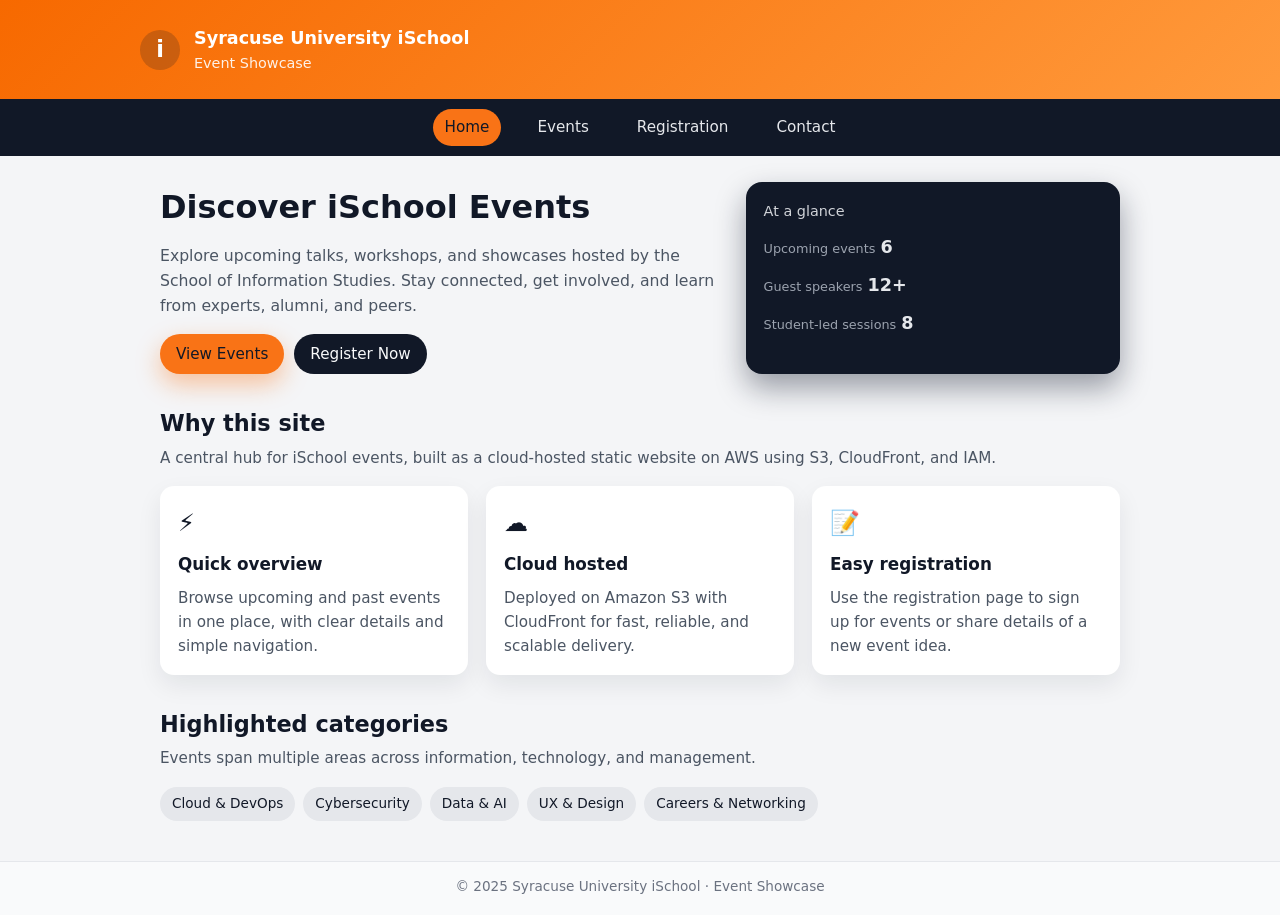
<file: frontend/index.html>
<!DOCTYPE html>
<html lang="en">
<head>
    <meta charset="UTF-8">
    <meta name="viewport" content="width=device-width, initial-scale=1.0">
    <title>iSchool Event Showcase</title>
    <link rel="stylesheet" href="styles.css">
</head>
<body>
<header class="site-header">
    <div class="brand">
        <div class="brand-logo">i</div>
        <div class="brand-text">
            <span class="brand-title">Syracuse University iSchool</span>
            <span class="brand-subtitle">Event Showcase</span>
        </div>
    </div>
</header>

<nav class="site-nav">
    <a class="nav-link active" href="index.html">Home</a>
    <a class="nav-link" href="events.html">Events</a>
    <a class="nav-link" href="registration.html">Registration</a>
    <a class="nav-link" href="contact.html">Contact</a>
</nav>

<main class="main-container">
    <section class="hero">
        <div class="hero-text">
            <h1>Discover iSchool Events</h1>
            <p>Explore upcoming talks, workshops, and showcases hosted by the School of Information Studies. Stay connected, get involved, and learn from experts, alumni, and peers.</p>
            <div class="hero-actions">
                <a href="events.html" class="btn primary">View Events</a>
                <a href="registration.html" class="btn ghost">Register Now</a>
            </div>
        </div>
        <div class="hero-panel">
            <div class="hero-panel-title">At a glance</div>
            <ul class="hero-stats">
                <li>
                    <span class="stat-label">Upcoming events</span>
                    <span class="stat-value">6</span>
                </li>
                <li>
                    <span class="stat-label">Guest speakers</span>
                    <span class="stat-value">12+</span>
                </li>
                <li>
                    <span class="stat-label">Student-led sessions</span>
                    <span class="stat-value">8</span>
                </li>
            </ul>
        </div>
    </section>

    <section class="section">
        <div class="section-header">
            <h2>Why this site</h2>
            <p>A central hub for iSchool events, built as a cloud-hosted static website on AWS using S3, CloudFront, and IAM.</p>
        </div>
        <div class="grid-3">
            <article class="card feature">
                <div class="feature-icon">⚡</div>
                <h3>Quick overview</h3>
                <p>Browse upcoming and past events in one place, with clear details and simple navigation.</p>
            </article>
            <article class="card feature">
                <div class="feature-icon">☁️</div>
                <h3>Cloud hosted</h3>
                <p>Deployed on Amazon S3 with CloudFront for fast, reliable, and scalable delivery.</p>
            </article>
            <article class="card feature">
                <div class="feature-icon">📝</div>
                <h3>Easy registration</h3>
                <p>Use the registration page to sign up for events or share details of a new event idea.</p>
            </article>
        </div>
    </section>

    <section class="section">
        <div class="section-header">
            <h2>Highlighted categories</h2>
            <p>Events span multiple areas across information, technology, and management.</p>
        </div>
        <div class="pill-row">
            <span class="pill">Cloud & DevOps</span>
            <span class="pill">Cybersecurity</span>
            <span class="pill">Data & AI</span>
            <span class="pill">UX & Design</span>
            <span class="pill">Careers & Networking</span>
        </div>
    </section>
</main>

<footer class="site-footer">
    <p>© 2025 Syracuse University iSchool · Event Showcase</p>
</footer>
</body>
</html>
</file>
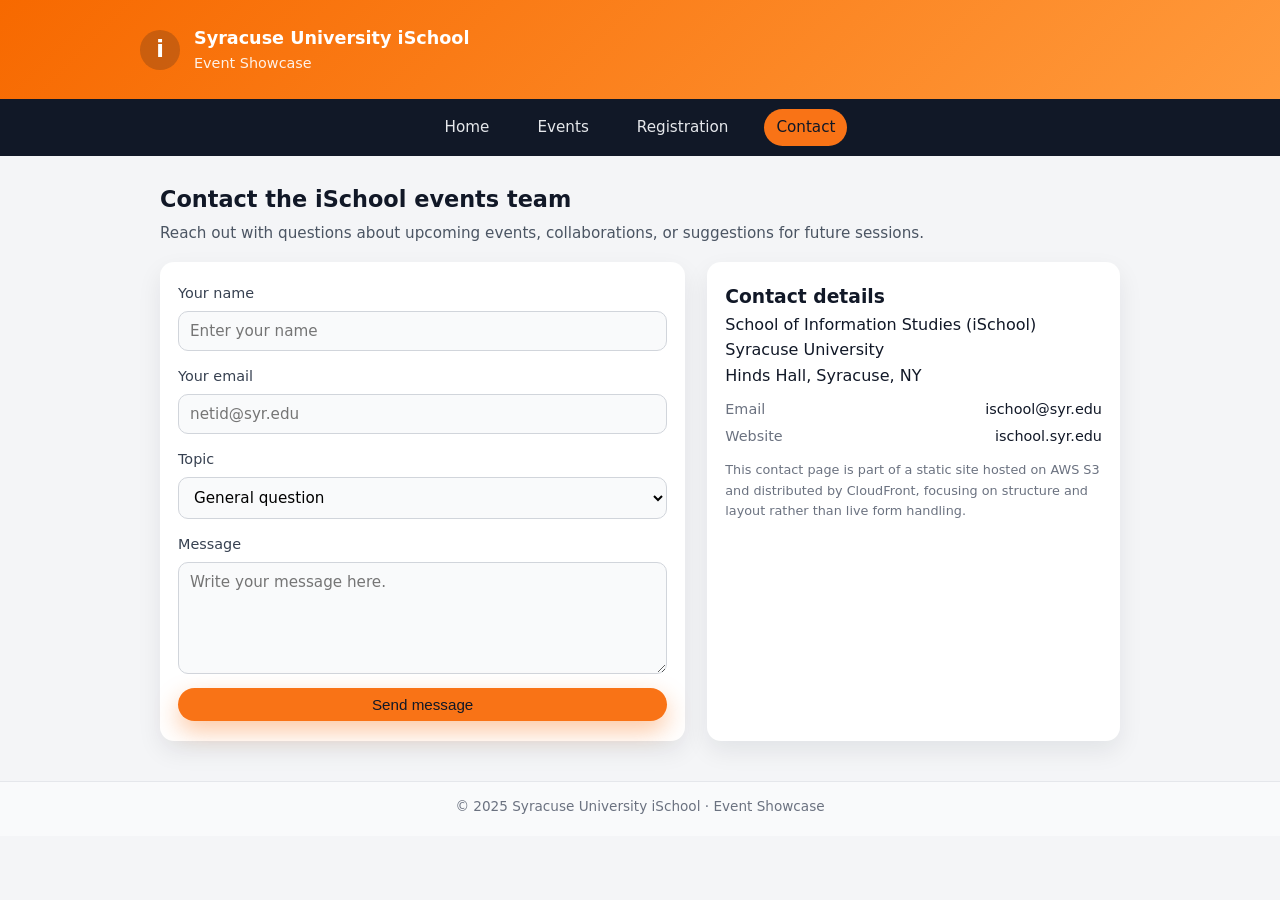
<file: frontend/contact.html>
<!DOCTYPE html>
<html lang="en">
<head>
    <meta charset="UTF-8">
    <meta name="viewport" content="width=device-width, initial-scale=1.0">
    <title>Contact iSchool</title>
    <link rel="stylesheet" href="styles.css">
</head>
<body>
<header class="site-header">
    <div class="brand">
        <div class="brand-logo">i</div>
        <div class="brand-text">
            <span class="brand-title">Syracuse University iSchool</span>
            <span class="brand-subtitle">Event Showcase</span>
        </div>
    </div>
</header>

<nav class="site-nav">
    <a class="nav-link" href="index.html">Home</a>
    <a class="nav-link" href="events.html">Events</a>
    <a class="nav-link" href="registration.html">Registration</a>
    <a class="nav-link active" href="contact.html">Contact</a>
</nav>

<main class="main-container">
    <section class="section">
        <div class="section-header">
            <h2>Contact the iSchool events team</h2>
            <p>Reach out with questions about upcoming events, collaborations, or suggestions for future sessions.</p>
        </div>

        <div class="layout-two-columns">
            <div class="card form-card">
                <form>
                    <div class="field">
                        <label for="cname">Your name</label>
                        <input id="cname" type="text" placeholder="Enter your name">
                    </div>

                    <div class="field">
                        <label for="cemail">Your email</label>
                        <input id="cemail" type="email" placeholder="netid@syr.edu">
                    </div>

                    <div class="field">
                        <label for="topic">Topic</label>
                        <select id="topic">
                            <option>General question</option>
                            <option>Event details</option>
                            <option>Accessibility request</option>
                            <option>Collaboration or sponsorship</option>
                        </select>
                    </div>

                    <div class="field">
                        <label for="cmessage">Message</label>
                        <textarea id="cmessage" rows="5" placeholder="Write your message here."></textarea>
                    </div>

                    <button type="submit" class="btn primary full-width">Send message</button>
                </form>
            </div>

            <div class="card info-card">
                <h3>Contact details</h3>
                <p>School of Information Studies (iSchool)</p>
                <p>Syracuse University</p>
                <p>Hinds Hall, Syracuse, NY</p>
                <div class="contact-items">
                    <div class="contact-item">
                        <span class="contact-label">Email</span>
                        <span class="contact-value">ischool@syr.edu</span>
                    </div>
                    <div class="contact-item">
                        <span class="contact-label">Website</span>
                        <span class="contact-value">ischool.syr.edu</span>
                    </div>
                </div>
                <p class="info-note">This contact page is part of a static site hosted on AWS S3 and distributed by CloudFront, focusing on structure and layout rather than live form handling.</p>
            </div>
        </div>
    </section>
</main>

<footer class="site-footer">
    <p>© 2025 Syracuse University iSchool · Event Showcase</p>
</footer>
</body>
</html>
</file>
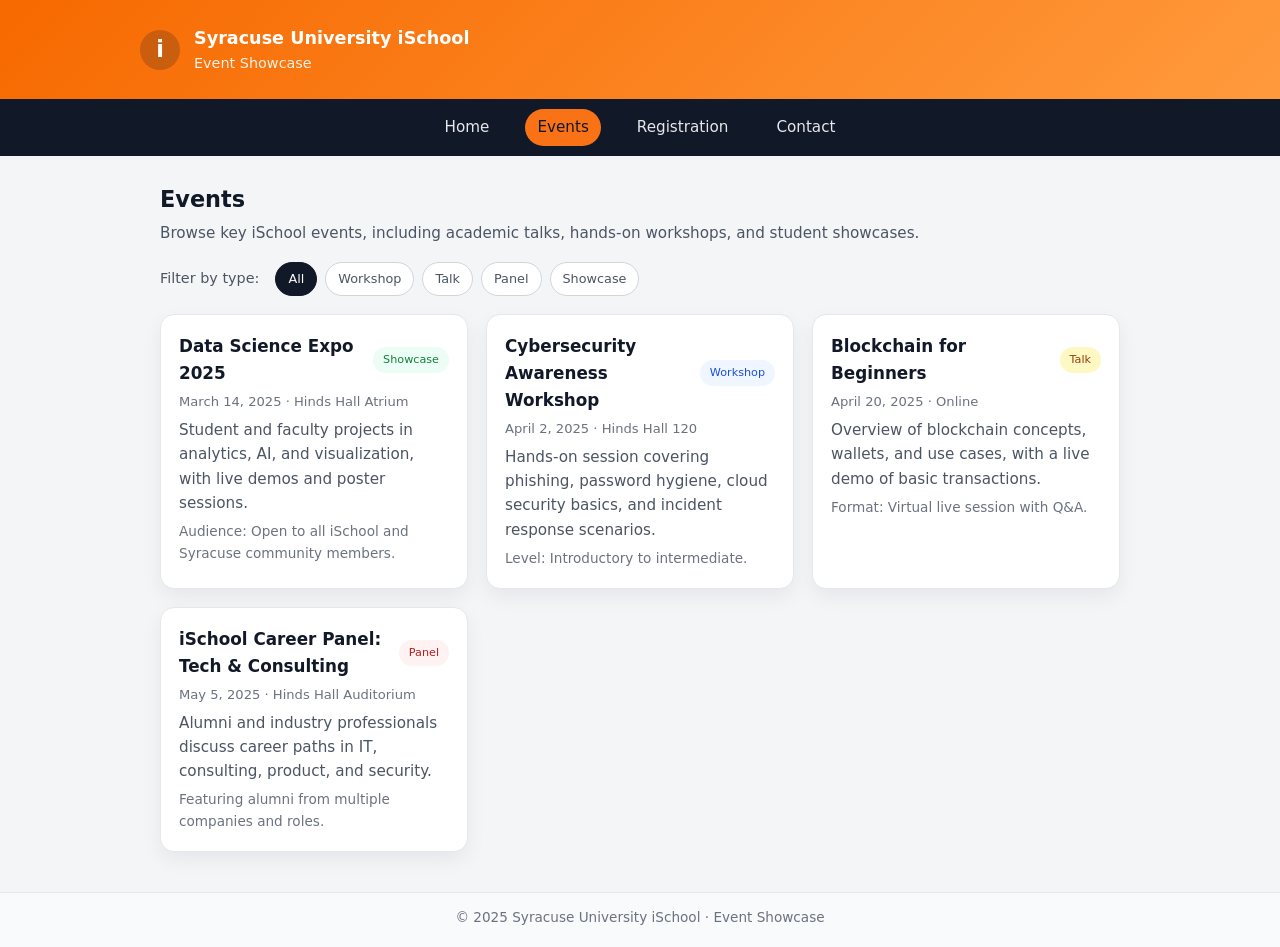
<file: frontend/events.html>
<!DOCTYPE html>
<html lang="en">
<head>
    <meta charset="UTF-8">
    <meta name="viewport" content="width=device-width, initial-scale=1.0">
    <title>iSchool Events</title>
    <link rel="stylesheet" href="styles.css">
</head>
<body>
<header class="site-header">
    <div class="brand">
        <div class="brand-logo">i</div>
        <div class="brand-text">
            <span class="brand-title">Syracuse University iSchool</span>
            <span class="brand-subtitle">Event Showcase</span>
        </div>
    </div>
</header>

<nav class="site-nav">
    <a class="nav-link" href="index.html">Home</a>
    <a class="nav-link active" href="events.html">Events</a>
    <a class="nav-link" href="registration.html">Registration</a>
    <a class="nav-link" href="contact.html">Contact</a>
</nav>

<main class="main-container">
    <section class="section">
        <div class="section-header">
            <h2>Events</h2>
            <p>Browse key iSchool events, including academic talks, hands-on workshops, and student showcases.</p>
        </div>

        <div class="filter-bar">
            <span class="filter-label">Filter by type:</span>
            <div class="filter-chips">
                <span class="chip chip-active">All</span>
                <span class="chip">Workshop</span>
                <span class="chip">Talk</span>
                <span class="chip">Panel</span>
                <span class="chip">Showcase</span>
            </div>
        </div>

        <div class="grid-events">
            <article class="event-card">
                <div class="event-top-row">
                    <h3>Data Science Expo 2025</h3>
                    <span class="event-badge">Showcase</span>
                </div>
                <p class="event-meta">March 14, 2025 · Hinds Hall Atrium</p>
                <p class="event-desc">Student and faculty projects in analytics, AI, and visualization, with live demos and poster sessions.</p>
                <p class="event-extra">Audience: Open to all iSchool and Syracuse community members.</p>
            </article>

            <article class="event-card">
                <div class="event-top-row">
                    <h3>Cybersecurity Awareness Workshop</h3>
                    <span class="event-badge workshop">Workshop</span>
                </div>
                <p class="event-meta">April 2, 2025 · Hinds Hall 120</p>
                <p class="event-desc">Hands-on session covering phishing, password hygiene, cloud security basics, and incident response scenarios.</p>
                <p class="event-extra">Level: Introductory to intermediate.</p>
            </article>

            <article class="event-card">
                <div class="event-top-row">
                    <h3>Blockchain for Beginners</h3>
                    <span class="event-badge talk">Talk</span>
                </div>
                <p class="event-meta">April 20, 2025 · Online</p>
                <p class="event-desc">Overview of blockchain concepts, wallets, and use cases, with a live demo of basic transactions.</p>
                <p class="event-extra">Format: Virtual live session with Q&A.</p>
            </article>

            <article class="event-card">
                <div class="event-top-row">
                    <h3>iSchool Career Panel: Tech & Consulting</h3>
                    <span class="event-badge panel">Panel</span>
                </div>
                <p class="event-meta">May 5, 2025 · Hinds Hall Auditorium</p>
                <p class="event-desc">Alumni and industry professionals discuss career paths in IT, consulting, product, and security.</p>
                <p class="event-extra">Featuring alumni from multiple companies and roles.</p>
            </article>
        </div>
    </section>
</main>

<footer class="site-footer">
    <p>© 2025 Syracuse University iSchool · Event Showcase</p>
</footer>
</body>
</html>
</file>
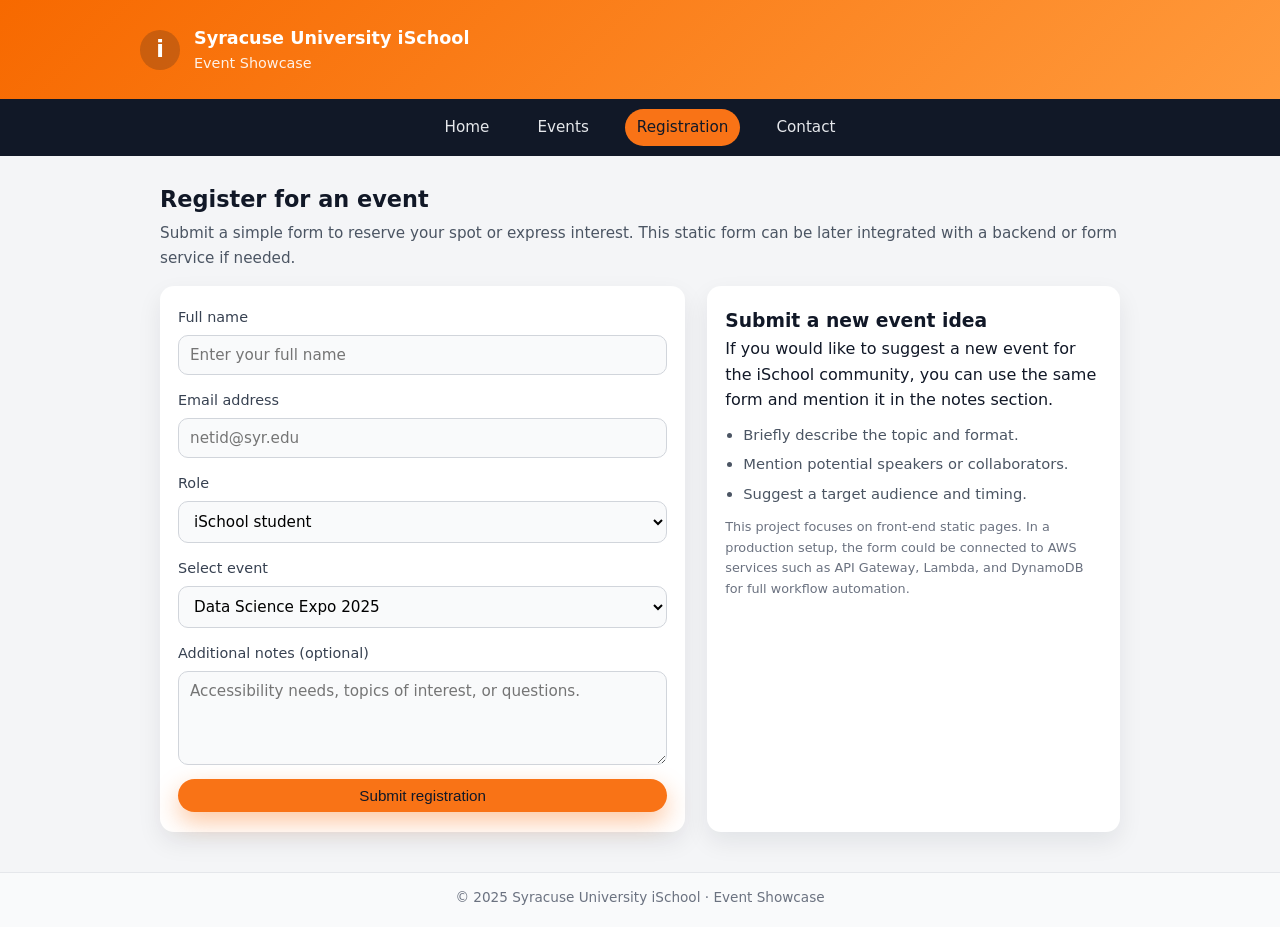
<file: frontend/registration.html>
<!DOCTYPE html>
<html lang="en">
<head>
    <meta charset="UTF-8">
    <meta name="viewport" content="width=device-width, initial-scale=1.0">
    <title>Event Registration</title>
    <link rel="stylesheet" href="styles.css">
</head>
<body>
<header class="site-header">
    <div class="brand">
        <div class="brand-logo">i</div>
        <div class="brand-text">
            <span class="brand-title">Syracuse University iSchool</span>
            <span class="brand-subtitle">Event Showcase</span>
        </div>
    </div>
</header>

<nav class="site-nav">
    <a class="nav-link" href="index.html">Home</a>
    <a class="nav-link" href="events.html">Events</a>
    <a class="nav-link active" href="registration.html">Registration</a>
    <a class="nav-link" href="contact.html">Contact</a>
</nav>

<main class="main-container">
    <section class="section">
        <div class="section-header">
            <h2>Register for an event</h2>
            <p>Submit a simple form to reserve your spot or express interest. This static form can be later integrated with a backend or form service if needed.</p>
        </div>

        <div class="layout-two-columns">
            <div class="card form-card">
                <form id="registrationForm">
                    <div class="field">
                        <label for="name">Full name</label>
                        <input id="name" name="name" type="text" placeholder="Enter your full name" required>
                    </div>

                    <div class="field">
                        <label for="email">Email address</label>
                        <input id="email" name="email" type="email" placeholder="netid@syr.edu" required>
                    </div>

                    <div class="field">
                        <label for="role">Role</label>
                        <select id="role" name="role">
                            <option value="iSchool student">iSchool student</option>
                            <option value="Non-iSchool student">Non-iSchool student</option>
                            <option value="Faculty or staff">Faculty or staff</option>
                            <option value="Alumni">Alumni</option>
                            <option value="Guest">Guest</option>
                        </select>
                    </div>

                    <div class="field">
                        <label for="event">Select event</label>
                        <select id="event" name="selectedEvent">
                            <option>Data Science Expo 2025</option>
                            <option>Cybersecurity Awareness Workshop</option>
                            <option>Blockchain for Beginners</option>
                            <option>Career Panel: Tech & Consulting</option>
                        </select>
                    </div>

                    <div class="field">
                        <label for="notes">Additional notes (optional)</label>
                        <textarea id="notes" name="notes" rows="4" placeholder="Accessibility needs, topics of interest, or questions."></textarea>
                    </div>

                    <button type="submit" class="btn primary full-width">Submit registration</button>
                </form>

            </div>

            <div class="card info-card">
                <h3>Submit a new event idea</h3>
                <p>If you would like to suggest a new event for the iSchool community, you can use the same form and mention it in the notes section.</p>
                <ul class="info-list">
                    <li>Briefly describe the topic and format.</li>
                    <li>Mention potential speakers or collaborators.</li>
                    <li>Suggest a target audience and timing.</li>
                </ul>
                <p class="info-note">This project focuses on front-end static pages. In a production setup, the form could be connected to AWS services such as API Gateway, Lambda, and DynamoDB for full workflow automation.</p>
            </div>
        </div>
    </section>
</main>

<footer class="site-footer">
    <p>© 2025 Syracuse University iSchool · Event Showcase</p>
</footer>
<script>
document.getElementById("registrationForm").addEventListener("submit", async function (e) {
    e.preventDefault();

    const formData = {
        name: document.getElementById("name").value,
        email: document.getElementById("email").value,
        selectedEvent: document.getElementById("event").value,
        role: document.getElementById("role").value,
        notes: document.getElementById("notes").value
    };

    try {
        const response = await fetch("https://vfi4lnils4.execute-api.us-east-2.amazonaws.com/register", {
            method: "POST",
            headers: {
                "Content-Type": "application/json"
            },
            body: JSON.stringify(formData)
        });

        const result = await response.json();
        alert(result.message || "Registration successful!");

    } catch (error) {
        alert("An error occurred. Please try again.");
        console.error(error);
    }
});
</script>

</body>
</html>
</file>
<file: frontend/styles.css>
* {
    box-sizing: border-box;
    margin: 0;
    padding: 0;
}

body {
    font-family: system-ui, -apple-system, BlinkMacSystemFont, "Segoe UI", sans-serif;
    background: #f4f5f7;
    color: #111827;
    line-height: 1.6;
}

.site-header {
    background: linear-gradient(135deg, #f76900, #ff9a3c);
    padding: 24px 20px;
    box-shadow: 0 2px 14px rgba(0, 0, 0, 0.15);
}

.brand {
    max-width: 1000px;
    margin: 0 auto;
    display: flex;
    align-items: center;
    gap: 14px;
    color: #ffffff;
}

.brand-logo {
    width: 40px;
    height: 40px;
    border-radius: 999px;
    background: rgba(17, 24, 39, 0.2);
    display: flex;
    align-items: center;
    justify-content: center;
    font-weight: 700;
    font-size: 1.4rem;
}

.brand-text {
    display: flex;
    flex-direction: column;
}

.brand-title {
    font-size: 1.1rem;
    font-weight: 600;
}

.brand-subtitle {
    font-size: 0.9rem;
    opacity: 0.9;
}

.site-nav {
    background: #111827;
    display: flex;
    justify-content: center;
    gap: 24px;
    padding: 10px 20px;
    flex-wrap: wrap;
}

.nav-link {
    color: #e5e7eb;
    text-decoration: none;
    font-size: 0.95rem;
    padding: 6px 12px;
    border-radius: 999px;
    transition: background 0.15s ease, color 0.15s ease, transform 0.1s ease;
}

.nav-link:hover {
    background: #f97316;
    color: #111827;
    transform: translateY(-1px);
}

.nav-link.active {
    background: #f97316;
    color: #111827;
}

.main-container {
    max-width: 1000px;
    margin: 26px auto 40px auto;
    padding: 0 20px;
}

.hero {
    display: grid;
    grid-template-columns: minmax(0, 1.8fr) minmax(0, 1.2fr);
    gap: 24px;
    margin-bottom: 32px;
}

.hero-text h1 {
    font-size: 2rem;
    margin-bottom: 10px;
}

.hero-text p {
    font-size: 0.98rem;
    color: #4b5563;
    margin-bottom: 16px;
}

.hero-actions {
    display: flex;
    flex-wrap: wrap;
    gap: 10px;
}

.hero-panel {
    background: #111827;
    color: #e5e7eb;
    border-radius: 16px;
    padding: 18px 18px 16px 18px;
    box-shadow: 0 14px 30px rgba(15, 23, 42, 0.4);
}

.hero-panel-title {
    font-size: 0.9rem;
    margin-bottom: 10px;
    opacity: 0.9;
}

.hero-stats {
    list-style: none;
    display: flex;
    flex-direction: column;
    gap: 10px;
}

.stat-label {
    font-size: 0.8rem;
    color: #9ca3af;
}

.stat-value {
    font-size: 1.1rem;
    font-weight: 600;
}

.section {
    margin-bottom: 32px;
}

.section-header {
    margin-bottom: 16px;
}

.section-header h2 {
    font-size: 1.4rem;
    margin-bottom: 4px;
}

.section-header p {
    font-size: 0.95rem;
    color: #4b5563;
}

.grid-3 {
    display: grid;
    grid-template-columns: repeat(auto-fit, minmax(230px, 1fr));
    gap: 18px;
}

.card {
    background: #ffffff;
    border-radius: 14px;
    padding: 18px 18px 16px 18px;
    box-shadow: 0 10px 24px rgba(15, 23, 42, 0.08);
}

.feature {
    display: flex;
    flex-direction: column;
    gap: 8px;
}

.feature-icon {
    font-size: 1.5rem;
}

.feature h3 {
    font-size: 1.05rem;
}

.feature p {
    font-size: 0.95rem;
    color: #4b5563;
}

.pill-row {
    display: flex;
    flex-wrap: wrap;
    gap: 8px;
}

.pill {
    font-size: 0.85rem;
    padding: 6px 12px;
    border-radius: 999px;
    background: #e5e7eb;
    color: #111827;
}

.filter-bar {
    display: flex;
    flex-wrap: wrap;
    align-items: center;
    gap: 10px 16px;
    margin-bottom: 18px;
}

.filter-label {
    font-size: 0.9rem;
    color: #4b5563;
}

.filter-chips {
    display: flex;
    flex-wrap: wrap;
    gap: 8px;
}

.chip {
    font-size: 0.8rem;
    padding: 6px 12px;
    border-radius: 999px;
    border: 1px solid #d1d5db;
    background: #ffffff;
    color: #4b5563;
}

.chip-active {
    background: #111827;
    color: #f9fafb;
    border-color: #111827;
}

.grid-events {
    display: grid;
    grid-template-columns: repeat(auto-fit, minmax(260px, 1fr));
    gap: 18px;
}

.event-card {
    background: #ffffff;
    border-radius: 14px;
    padding: 18px;
    border: 1px solid #e5e7eb;
    box-shadow: 0 8px 20px rgba(15, 23, 42, 0.06);
}

.event-top-row {
    display: flex;
    justify-content: space-between;
    align-items: center;
    margin-bottom: 4px;
    gap: 10px;
}

.event-card h3 {
    font-size: 1.05rem;
}

.event-meta {
    font-size: 0.82rem;
    color: #6b7280;
    margin-bottom: 6px;
}

.event-desc {
    font-size: 0.95rem;
    color: #4b5563;
    margin-bottom: 6px;
}

.event-extra {
    font-size: 0.85rem;
    color: #6b7280;
}

.event-badge {
    font-size: 0.7rem;
    padding: 4px 10px;
    border-radius: 999px;
    background: #ecfdf5;
    color: #15803d;
}

.event-badge.workshop {
    background: #eff6ff;
    color: #1d4ed8;
}

.event-badge.talk {
    background: #fef9c3;
    color: #92400e;
}

.event-badge.panel {
    background: #fef2f2;
    color: #b91c1c;
}

.layout-two-columns {
    display: grid;
    grid-template-columns: minmax(0, 1.4fr) minmax(0, 1.1fr);
    gap: 22px;
}

.form-card {
    padding: 20px 18px;
}

.info-card {
    padding: 20px 18px;
}

.field {
    margin-bottom: 14px;
    display: flex;
    flex-direction: column;
    gap: 6px;
}

.field label {
    font-size: 0.9rem;
    color: #374151;
}

input,
select,
textarea {
    border-radius: 10px;
    border: 1px solid #d1d5db;
    padding: 10px 11px;
    font-size: 0.95rem;
    font-family: inherit;
    outline: none;
    background: #f9fafb;
}

input:focus,
select:focus,
textarea:focus {
    border-color: #f97316;
    box-shadow: 0 0 0 1px rgba(249, 115, 22, 0.35);
    background: #ffffff;
}

.info-list {
    margin-top: 10px;
    padding-left: 18px;
    font-size: 0.92rem;
    color: #4b5563;
}

.info-list li {
    margin-bottom: 6px;
}

.info-note {
    margin-top: 12px;
    font-size: 0.8rem;
    color: #6b7280;
}

.contact-items {
    margin-top: 10px;
    margin-bottom: 10px;
    display: flex;
    flex-direction: column;
    gap: 4px;
}

.contact-item {
    display: flex;
    justify-content: space-between;
    font-size: 0.9rem;
}

.contact-label {
    color: #6b7280;
}

.contact-value {
    font-weight: 500;
}

.btn {
    display: inline-flex;
    align-items: center;
    justify-content: center;
    border-radius: 999px;
    padding: 8px 16px;
    font-size: 0.95rem;
    text-decoration: none;
    cursor: pointer;
    border: none;
    transition: background 0.15s ease, color 0.15s ease, transform 0.1s ease, box-shadow 0.1s ease;
}

.btn.primary {
    background: #f97316;
    color: #111827;
    box-shadow: 0 10px 25px rgba(249, 115, 22, 0.4);
}

.btn.primary:hover {
    background: #ea580c;
    transform: translateY(-1px);
    box-shadow: 0 12px 28px rgba(234, 88, 12, 0.5);
}

.btn.ghost {
    background: #111827;
    color: #f9fafb;
}

.btn.ghost:hover {
    background: #0b1120;
    transform: translateY(-1px);
}

.full-width {
    width: 100%;
}

.site-footer {
    border-top: 1px solid #e5e7eb;
    padding: 14px 20px 18px 20px;
    text-align: center;
    font-size: 0.85rem;
    color: #6b7280;
    background: #f9fafb;
}

@media (max-width: 800px) {
    .hero {
        grid-template-columns: minmax(0, 1fr);
    }

    .hero-panel {
        order: -1;
    }

    .layout-two-columns {
        grid-template-columns: minmax(0, 1fr);
    }
}
</file>
